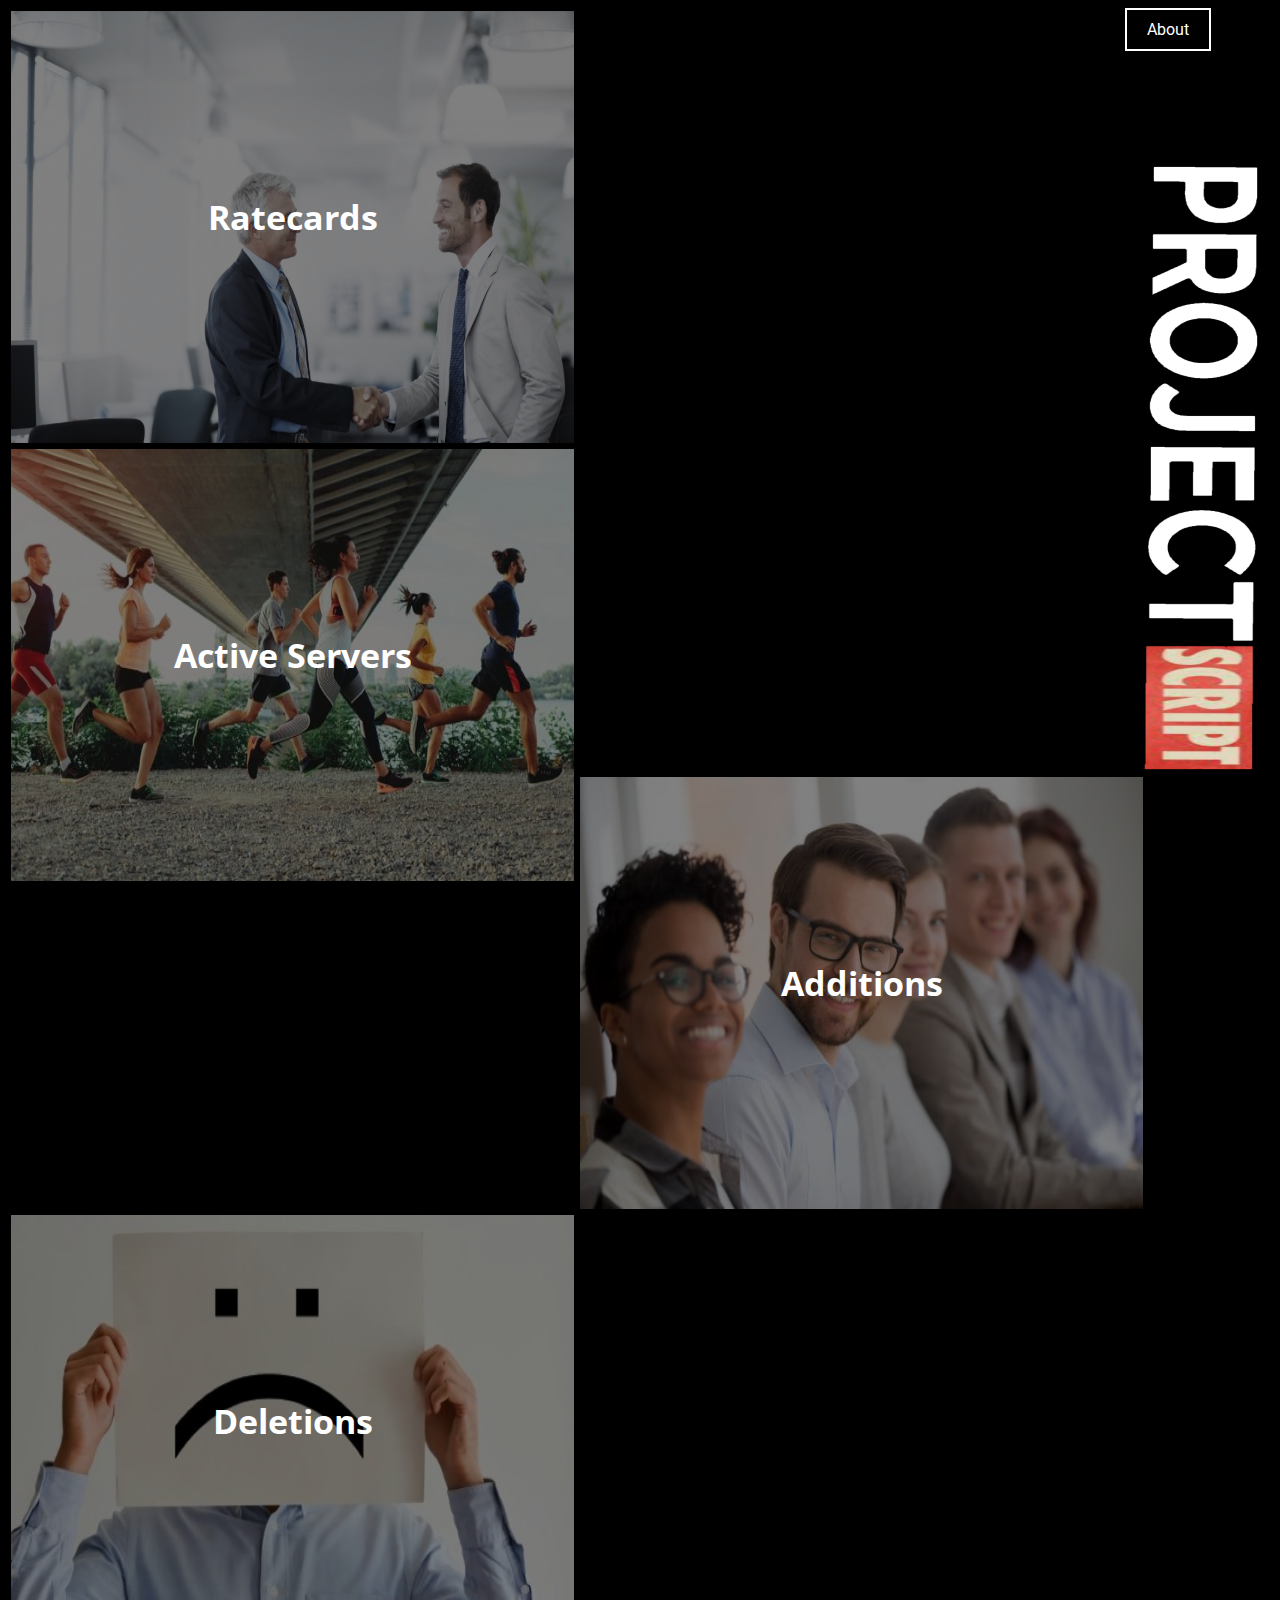
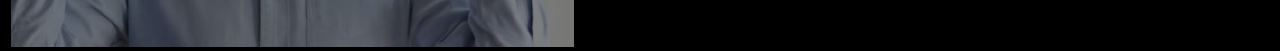
<file: index.html>
<!DOCTYPE html>
<html lang="en">
  <head>
    <meta charset="UTF-8" />
    <meta http-equiv="X-UA-Compatible" content="IE=edge" />
    <meta name="viewport" content="width=device-width, initial-scale=1.0" />
    <title>ProjectSCRIPT</title>
    <link rel="stylesheet" href="styles.css" />
    <!-- fonts -->
    <link rel="preconnect" href="https://fonts.googleapis.com" />
    <link rel="preconnect" href="https://fonts.gstatic.com" crossorigin />
    <link
      href="https://fonts.googleapis.com/css2?family=Roboto:wght@300;400&display=swap"
      rel="stylesheet"
    />
    <link rel="preconnect" href="https://fonts.googleapis.com" />
    <link rel="preconnect" href="https://fonts.gstatic.com" crossorigin />
    <link
      href="https://fonts.googleapis.com/css2?family=Open+Sans:wght@300&family=Roboto:wght@100;300;400&display=swap"
      rel="stylesheet"
    />
    
    
  </head>
  <body>
    <!-- sidebar -->
    <div class="sidebar">
    <a class="about" href="about.html">About</a>
  
    <a style="cursor: default;" href="https://www.google.com/"><img class="banner" src="./BannerDarkest.png" alt=""></a>
    
    </div>
   </div>
    </div>
    <!-- ratecards -->
    <a href="https://www.google.com/"
      ><div class="full">
        <img src="./businessPeople.png" alt="ratecards img" />
        <div class="name"><h1>Ratecards</h1></div>
        <div class="overlay">
          <div class="info">
            <p>
              Here you can find the ratecards belonging to your customer. If a
              ratecard does not exist, it means it is using the global rates.
              Please keep in mind the multipliers when it comes to disk tiers.
              For monthly rates calculation 732 hours were used.
            </p>
          </div>
        </div>
      </div></a
    >
    <!-- Active Servers -->
    <a href="https://www.google.com/"
      ><div class="full">
        <img src="./runningPeople.jpg" alt="active servers img" />
        <div class="name"><h1>Active Servers</h1></div>
        <div class="overlay">
          <div class="info">
            <p>
              Filter by your customer, and see what servers they have active on
              the platform. This also returns the storage tier used for each
              server. Simply filter by customer name, or part-thereof, and see
              the details.
            </p>
          </div>
        </div>
      </div></a
    >
    
    <!-- additions  -->
    <a href="https://www.google.com/"
      ><div class="full">
        <img src="./happyPeople.jpg" alt="software licenses img" />
        <div class="name"><h1>Additions</h1></div>
        <div class="overlay">
          <div class="info">
            <p>
              In this section you can see how many servers were added during a selected period.
            </p>
          </div>
        </div>
      </div></a
    >
    
    <!-- deletions -->
    <a href="https://www.google.com/"
      ><div class="full">
        <img src="./sadPeople.jpg" alt="deletions img" />
        <div class="name"><h1>Deletions</h1></div>
        <div class="overlay">
          <div class="info">
            <p>
              In this section you can see how many servers were deleted during a selected period.
            </p>
          </div>
        </div>
      </div></a
    >
    
  </body>
</html>
</file>
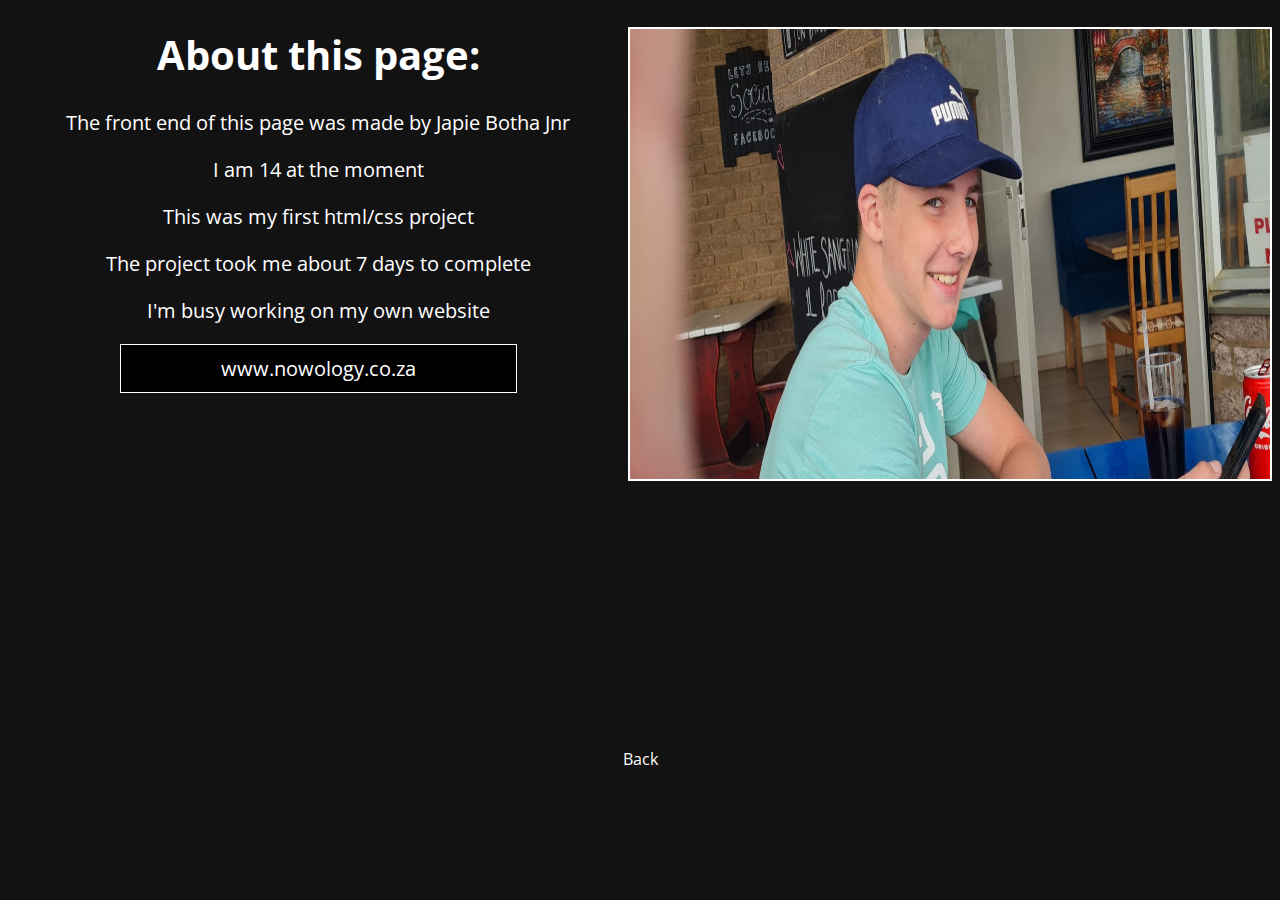
<file: about.html>
<!DOCTYPE html>
<html lang="en">
  <head>
    <meta charset="UTF-8" />
    <meta http-equiv="X-UA-Compatible" content="IE=edge" />
    <meta name="viewport" content="width=device-width, initial-scale=1.0" />
    <title>About Page</title>
    <link rel="stylesheet" href="about.css" />
    <link rel="preconnect" href="https://fonts.googleapis.com" />
    <link rel="preconnect" href="https://fonts.gstatic.com" crossorigin />
    <link
      href="https://fonts.googleapis.com/css2?family=Open+Sans:wght@300&family=Roboto:wght@100;300;400&display=swap"
      rel="stylesheet"
    />
  </head>
  <body>
    <img src="./bioFoto1.jpg" alt="photo" />
    <h1>About this page:</h1>
    <p>The front end of this page was made by Japie Botha Jnr</p>
    <p>I am 14 at the moment</p>
    <p>This was my first html/css project</p>
    <p>The project took me about 7 days to complete</p>
    <p>I'm busy working on my own website</p>
    <a class="button" href="https://www.nowology.co.za/">www.nowology.co.za</a>

    <br />
    <br />
    <br />
    <br />
    <br />
    <br />
    <br />
    <br />
    <br />
    <br />
    <br />
    <br />
    <br />
    <br />
    <a class="back" href="./index.html">Back</a>
  </body>
</html>
</file>
<file: styles.css>
body {
  background-color: black;
  font-family: "Roboto", sans-serif;
}
img {
  opacity: 0.5;
  height: 48vh;
  width: 44vw;
}

/* img:hover {
  opacity: 1;
} */
.full {
  position: relative;
  height: 48vh;
  width: 44vw;
  float: left;
  border-style: solid;
  border-color: black;
}
.overlay {
  position: absolute;
  top: 0;
  bottom: 0;
  left: 0;
  right: 0;
  height: 100%;
  width: 100%;
  opacity: 0;
  transition: 0.5s ease;
  background-color: white;
}
.full:hover .overlay {
  opacity: 1;
}
.info {
  color: black;
  font-size: 22px;
  position: absolute;
  top: 50%;
  left: 50%;
  transform: translate(-50%, -50%);
  -ms-transform: translate(-50%, -50%);
  text-align: center;
}
.name {
  position: absolute;
  top: 37%;
  width: 100%;
  text-align: center;
  font-size: 17px;
  color: white;
  font-family: "Open Sans", "Roboto", sans-serif;
}
.name:hover {
  opacity: 0;
}
.sidebar {
  color: black;
  float: right;
  background-color: black;
  height: 766px;
  width: 147px;
  text-align: left;
}
.banner {
  height: 766px;
  width: 147px;
  opacity: 1;
}
.about:link,
.about:visited {
  background-color: black;
  color: white;
  border: 2px solid white;
  padding: 10px 20px;
  text-align: center;
  text-decoration: none;
  display: inline-block;
}

.about:hover,
.about:active {
  background-color: white;
  color: black;
}
.about {
  position: absolute;
}
</file>
<file: about.css>
body {
  background-color: #121212;
  color: white;
  text-align: center;
  font-size: 20px;
  font-family: "Open Sans", "Roboto", sans-serif;
}

.button:link,
.button:visited {
  background-color: black;
  color: white;
  border: 1px solid white;
  padding: 10px 100px;
  text-align: center;
  text-decoration: none;
  display: inline-block;
}

.button:hover,
.button:active {
  background-color: darkslategray;
  color: gold;
  border: gold solid 1px;
}
.back {
  text-align: center;
  text-decoration: none;
  color: white;
  font-size: 16px;
}
.back:hover {
  text-decoration: underline;
}
img {
  height: 50vh;
  width: 50vw;
  float: right;
  border: solid 2px white;
}
</file>
